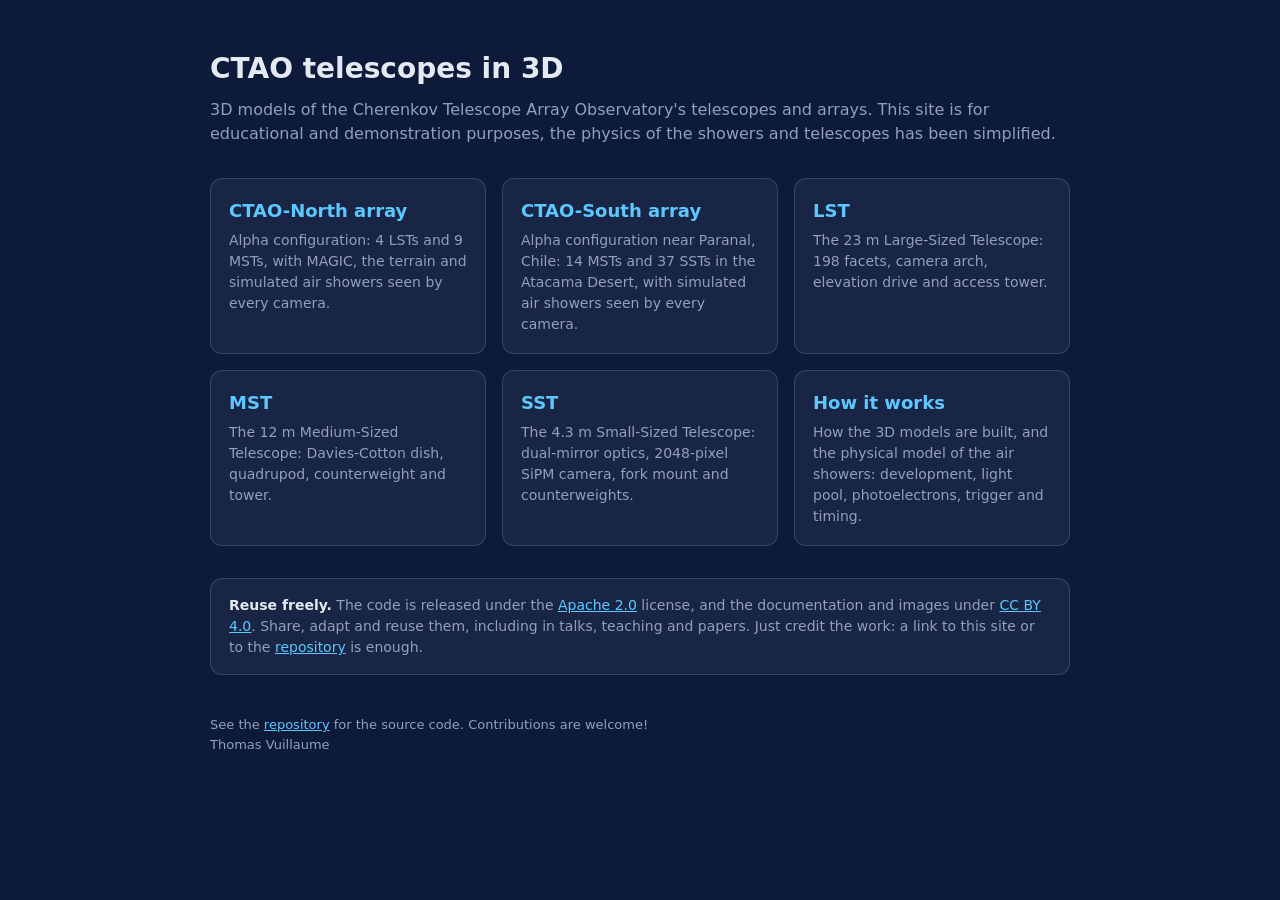
<file: index.html>
<!doctype html>
<html lang="en">

<head>
  <meta charset="utf-8">
  <meta name="viewport" content="width=device-width, initial-scale=1">
  <title>CTAO 3D Models</title>
  <meta name="description"
    content="Interactive 3D models of the CTAO-North array at La Palma (4 LSTs + 9 MSTs) and of the LST and MST telescopes, with simulated air showers.">
  <meta property="og:type" content="website">
  <meta property="og:title" content="CTAO telescopes in 3D">
  <meta property="og:description"
    content="Interactive 3D models of the CTAO-North array at La Palma (4 LSTs + 9 MSTs) and of the LST and MST telescopes, with simulated air showers.">
  <meta property="og:url" content="https://vuillaut.github.io/ctao-3d-rendering/">
  <meta property="og:image" content="https://vuillaut.github.io/ctao-3d-rendering/img/preview-ctao-north.png">
  <meta property="og:image:width" content="1200">
  <meta property="og:image:height" content="630">
  <meta name="twitter:card" content="summary_large_image">
  <meta name="twitter:title" content="CTAO telescopes in 3D">
  <meta name="twitter:description"
    content="Interactive 3D models of the CTAO-North array at La Palma (4 LSTs + 9 MSTs) and of the LST and MST telescopes, with simulated air showers.">
  <meta name="twitter:image" content="https://vuillaut.github.io/ctao-3d-rendering/img/preview-ctao-north.png">
  <style>
    :root {
      --bg: #0d1a3a;
      --card: rgba(255, 255, 255, 0.05);
      --text: #e4e9f2;
      --muted: #93a0b8;
      --accent: #5cc8ff;
      --border: rgba(255, 255, 255, 0.14);
    }

    html,
    body {
      margin: 0;
      background: var(--bg);
      color: var(--text);
      font: 16px/1.5 system-ui, -apple-system, sans-serif;
    }

    main {
      max-width: 860px;
      margin: 0 auto;
      padding: 48px 16px;
    }

    h1 {
      font-size: 28px;
      margin: 0 0 8px;
    }

    p.lead {
      color: var(--muted);
      margin: 0 0 32px;
    }

    .grid {
      display: grid;
      grid-template-columns: repeat(auto-fit, minmax(240px, 1fr));
      gap: 16px;
    }

    a.card {
      display: block;
      padding: 18px;
      border: 1px solid var(--border);
      border-radius: 12px;
      background: var(--card);
      color: inherit;
      text-decoration: none;
    }

    a.card:hover {
      border-color: var(--accent);
    }

    a.card h2 {
      font-size: 18px;
      margin: 0 0 6px;
      color: var(--accent);
    }

    a.card p {
      margin: 0;
      color: var(--muted);
      font-size: 14px;
    }

    .note {
      margin-top: 32px;
      padding: 16px 18px;
      border: 1px solid var(--border);
      border-radius: 12px;
      background: var(--card);
      color: var(--muted);
      font-size: 14px;
    }

    .note strong {
      color: var(--text);
    }

    .note a {
      color: var(--accent);
    }

    footer {
      margin-top: 40px;
      color: var(--muted);
      font-size: 13px;
    }

    footer a {
      color: var(--accent);
    }
  </style>
</head>

<body>
  <main>
    <h1>CTAO telescopes in 3D</h1>
    <p class="lead">3D models of the Cherenkov Telescope Array Observatory's telescopes and arrays. This site is for
      educational and demonstration purposes, the physics of the showers and telescopes has been simplified.</p>
    <div class="grid">
      <a class="card" href="ctao-north.html">
        <h2>CTAO-North array</h2>
        <p>Alpha configuration: 4 LSTs and 9 MSTs, with MAGIC, the terrain and simulated air
          showers seen by every camera.</p>
      </a>
      <a class="card" href="ctao-south.html">
        <h2>CTAO-South array</h2>
        <p>Alpha configuration near Paranal, Chile: 14 MSTs and 37 SSTs in the Atacama Desert, with simulated air
          showers seen by every camera.</p>
      </a>
      <a class="card" href="lst.html">
        <h2>LST</h2>
        <p>The 23 m Large-Sized Telescope: 198 facets, camera arch, elevation drive and access tower.</p>
      </a>
      <a class="card" href="mst.html">
        <h2>MST</h2>
        <p>The 12 m Medium-Sized Telescope: Davies-Cotton dish, quadrupod, counterweight and tower.</p>
      </a>
      <a class="card" href="sst.html">
        <h2>SST</h2>
        <p>The 4.3 m Small-Sized Telescope: dual-mirror optics, 2048-pixel SiPM camera, fork mount and counterweights.
        </p>
      </a>
      <a class="card" href="about.html">
        <h2>How it works</h2>
        <p>How the 3D models are built, and the physical model of the air showers: development, light pool,
          photoelectrons, trigger and timing.</p>
      </a>
    </div>
    <aside class="note">
      <strong>Reuse freely.</strong> The code is released under the
      <a href="https://www.apache.org/licenses/LICENSE-2.0">Apache 2.0</a> license, and the documentation and
      images under <a href="https://creativecommons.org/licenses/by/4.0/">CC BY 4.0</a>. Share, adapt and reuse
      them, including in talks, teaching and papers. Just credit the work: a link to this site or to the
      <a href="https://github.com/vuillaut/ctao-3d-rendering">repository</a> is enough.
    </aside>
    <footer>
      See the
      <a href="https://github.com/vuillaut/ctao-3d-rendering">repository</a> for the source code. Contributions are
      welcome! <br>
      Thomas Vuillaume
    </footer>
  </main>
</body>

</html>
</file>
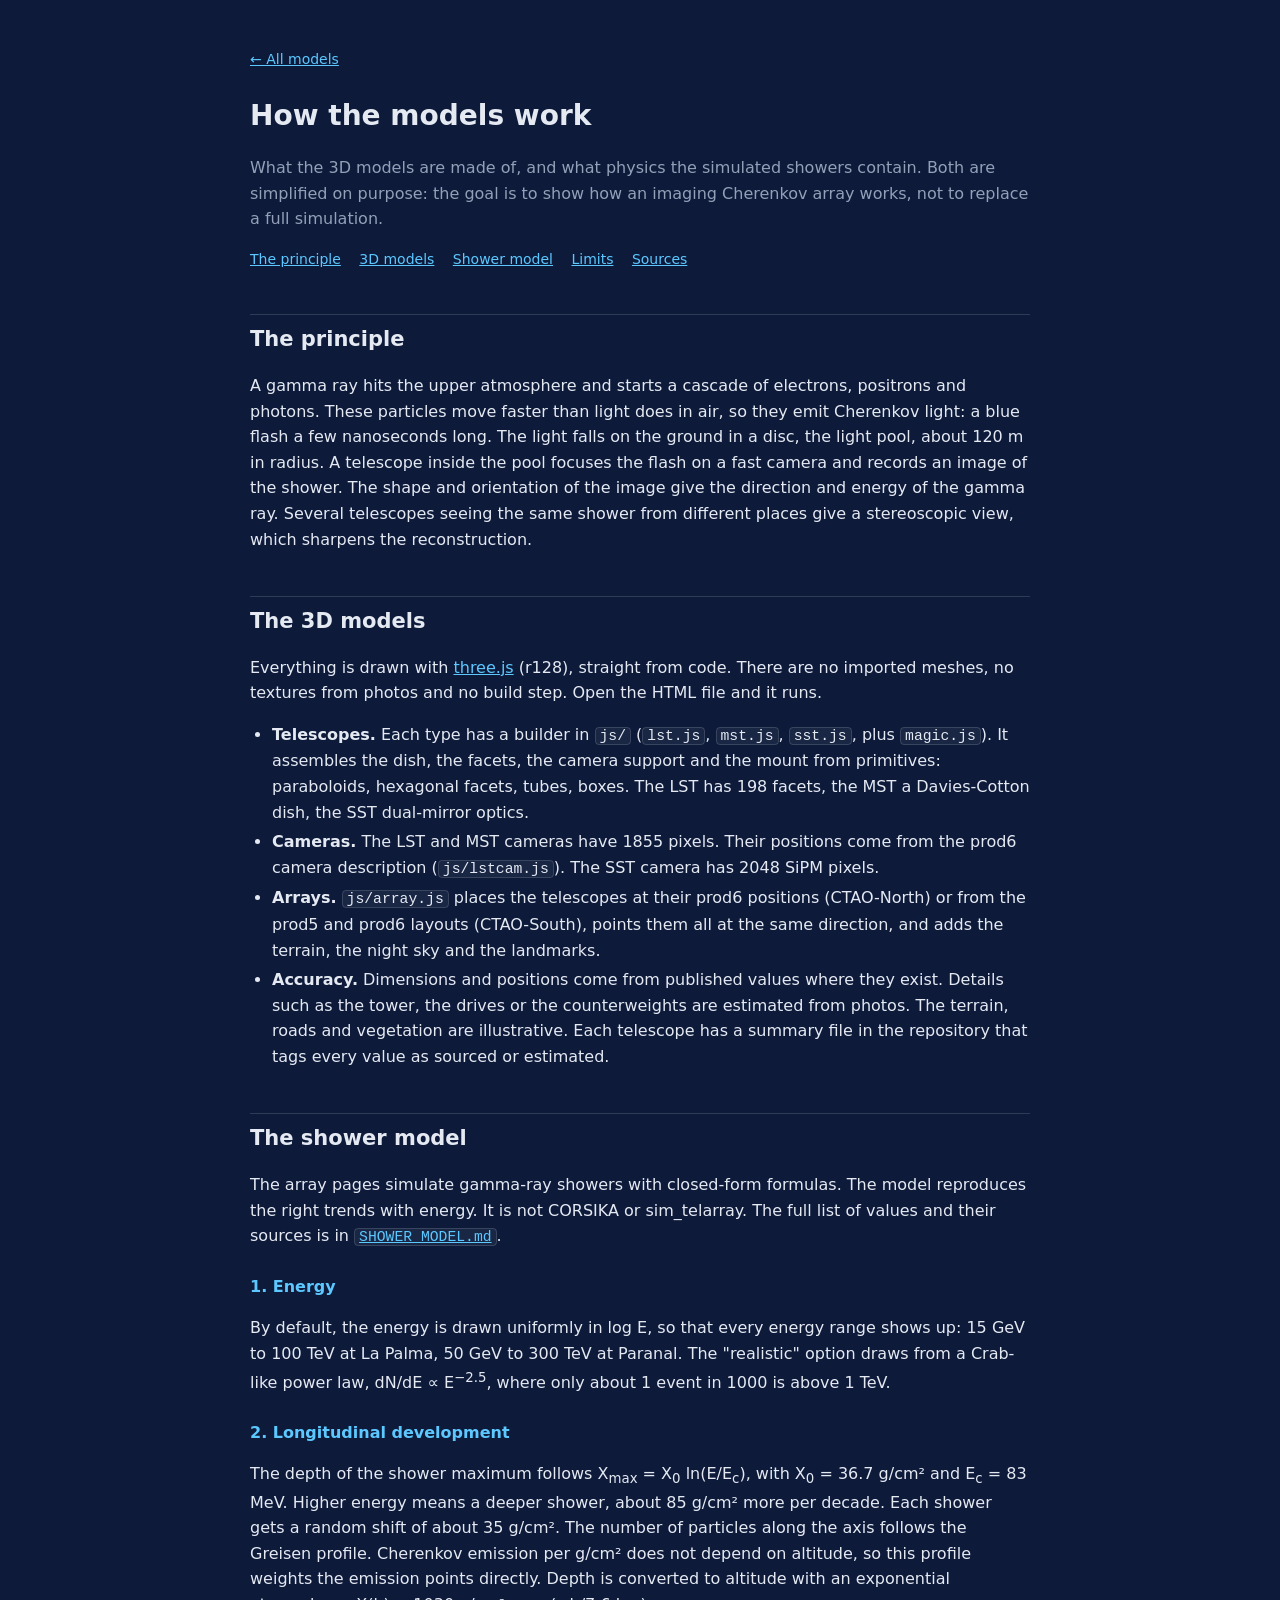
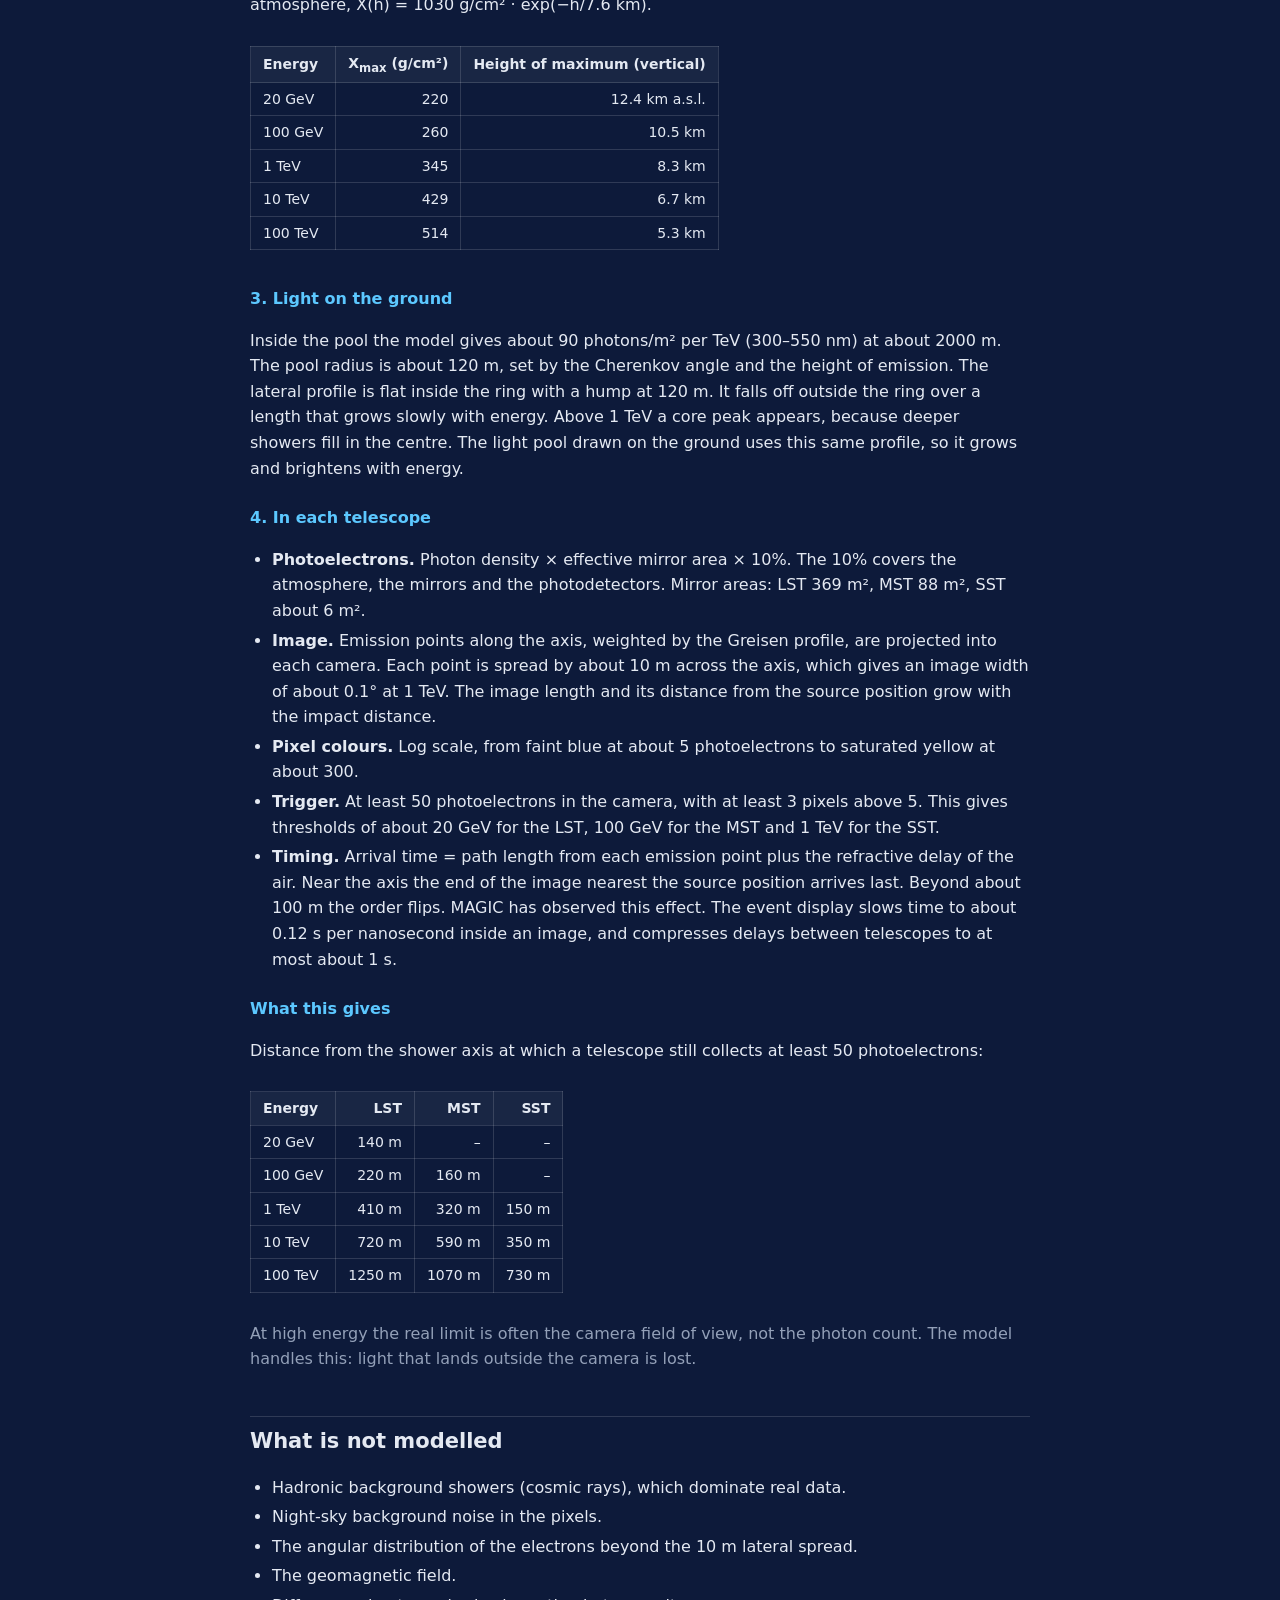
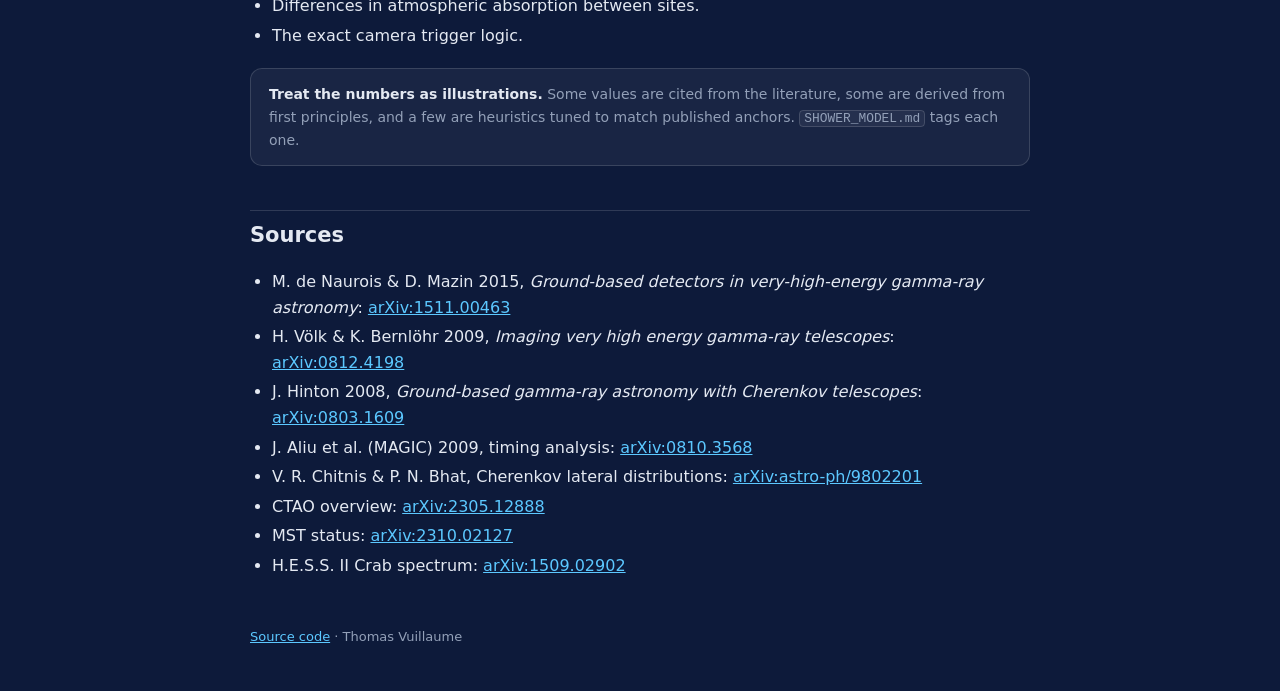
<file: about.html>
<!doctype html>
<html lang="en">

<head>
  <meta charset="utf-8">
  <meta name="viewport" content="width=device-width, initial-scale=1">
  <title>How the models work · CTAO 3D</title>
  <meta name="description"
    content="How the 3D telescope models are built, and the simplified physical model of gamma-ray air showers used on the array pages.">
  <style>
    :root {
      --bg: #0d1a3a;
      --card: rgba(255, 255, 255, 0.05);
      --text: #e4e9f2;
      --muted: #93a0b8;
      --accent: #5cc8ff;
      --border: rgba(255, 255, 255, 0.14);
    }

    html,
    body {
      margin: 0;
      background: var(--bg);
      color: var(--text);
      font: 16px/1.6 system-ui, -apple-system, sans-serif;
    }

    main {
      max-width: 780px;
      margin: 0 auto;
      padding: 48px 16px;
    }

    h1 {
      font-size: 28px;
      margin: 0 0 8px;
    }

    h2 {
      font-size: 21px;
      margin: 44px 0 8px;
      padding-top: 8px;
      border-top: 1px solid var(--border);
    }

    h3 {
      font-size: 16px;
      margin: 24px 0 4px;
      color: var(--accent);
    }

    p.lead,
    .muted {
      color: var(--muted);
    }

    a {
      color: var(--accent);
    }

    code {
      background: var(--card);
      border: 1px solid var(--border);
      border-radius: 4px;
      padding: 0 4px;
      font-size: 0.92em;
    }

    ul {
      padding-left: 22px;
    }

    li {
      margin: 4px 0;
    }

    .table-wrap {
      overflow-x: auto;
    }

    table {
      border-collapse: collapse;
      margin: 12px 0;
      font-size: 14px;
    }

    th,
    td {
      border: 1px solid var(--border);
      padding: 5px 12px;
      text-align: right;
      white-space: nowrap;
    }

    th:first-child,
    td:first-child {
      text-align: left;
    }

    th {
      background: var(--card);
    }

    .note {
      margin: 20px 0;
      padding: 14px 18px;
      border: 1px solid var(--border);
      border-radius: 12px;
      background: var(--card);
      font-size: 14px;
      color: var(--muted);
    }

    .note strong {
      color: var(--text);
    }

    nav.top {
      font-size: 14px;
      margin-bottom: 24px;
    }

    nav.toc {
      font-size: 14px;
      margin: 16px 0 0;
    }

    nav.toc a {
      margin-right: 14px;
    }

    footer {
      margin-top: 48px;
      color: var(--muted);
      font-size: 13px;
    }
  </style>
</head>

<body>
  <main>
    <nav class="top"><a href="index.html">← All models</a></nav>
    <h1>How the models work</h1>
    <p class="lead">What the 3D models are made of, and what physics the simulated showers contain. Both are
      simplified on purpose: the goal is to show how an imaging Cherenkov array works, not to replace a full
      simulation.</p>
    <nav class="toc">
      <a href="#imaging">The principle</a>
      <a href="#models">3D models</a>
      <a href="#showers">Shower model</a>
      <a href="#limits">Limits</a>
      <a href="#sources">Sources</a>
    </nav>

    <h2 id="imaging">The principle</h2>
    <p>A gamma ray hits the upper atmosphere and starts a cascade of electrons, positrons and photons. These
      particles move faster than light does in air, so they emit Cherenkov light: a blue flash a few nanoseconds
      long. The light falls on the ground in a disc, the light pool, about 120 m in radius. A telescope inside the
      pool focuses the flash on a fast camera and records an image of the shower. The shape and orientation of the
      image give the direction and energy of the gamma ray. Several telescopes seeing the same shower from
      different places give a stereoscopic view, which sharpens the reconstruction.</p>

    <h2 id="models">The 3D models</h2>
    <p>Everything is drawn with <a href="https://threejs.org/">three.js</a> (r128), straight from code. There are
      no imported meshes, no textures from photos and no build step. Open the HTML file and it runs.</p>
    <ul>
      <li><strong>Telescopes.</strong> Each type has a builder in <code>js/</code>
        (<code>lst.js</code>, <code>mst.js</code>, <code>sst.js</code>, plus <code>magic.js</code>). It assembles the
        dish, the facets, the camera support and the mount from primitives: paraboloids, hexagonal facets, tubes,
        boxes. The LST has 198 facets, the MST a Davies-Cotton dish, the SST dual-mirror optics.</li>
      <li><strong>Cameras.</strong> The LST and MST cameras have 1855 pixels. Their positions come from the prod6
        camera description (<code>js/lstcam.js</code>). The SST camera has 2048 SiPM pixels.</li>
      <li><strong>Arrays.</strong> <code>js/array.js</code> places the telescopes at their prod6 positions (CTAO-North)
        or from the prod5 and prod6 layouts (CTAO-South), points them all at the same direction, and adds the
        terrain, the night sky and the landmarks.</li>
      <li><strong>Accuracy.</strong> Dimensions and positions come from published values where they exist.
        Details such as the tower, the drives or the counterweights are estimated from photos. The terrain, roads
        and vegetation are illustrative. Each telescope has a summary file in the repository that tags every value
        as sourced or estimated.</li>
    </ul>

    <h2 id="showers">The shower model</h2>
    <p>The array pages simulate gamma-ray showers with closed-form formulas. The model reproduces the right trends
      with energy. It is not CORSIKA or sim_telarray. The full list of values and their sources is in
      <a href="https://github.com/vuillaut/ctao-3d-rendering/blob/main/SHOWER_MODEL.md"><code>SHOWER_MODEL.md</code></a>.
    </p>

    <h3>1. Energy</h3>
    <p>By default, the energy is drawn uniformly in log E, so that every energy range shows up: 15 GeV to 100 TeV at
      La Palma, 50 GeV to 300 TeV at Paranal. The "realistic" option draws from a Crab-like power law,
      dN/dE ∝ E<sup>−2.5</sup>, where only about 1 event in 1000 is above 1 TeV.</p>

    <h3>2. Longitudinal development</h3>
    <p>The depth of the shower maximum follows X<sub>max</sub> = X<sub>0</sub> ln(E/E<sub>c</sub>), with
      X<sub>0</sub> = 36.7 g/cm² and E<sub>c</sub> = 83 MeV. Higher energy means a deeper shower, about 85 g/cm² more
      per decade. Each shower gets a random shift of about 35 g/cm². The number of particles along the axis follows
      the Greisen profile. Cherenkov emission per g/cm² does not depend on altitude, so this profile weights the
      emission points directly. Depth is converted to altitude with an exponential atmosphere,
      X(h) = 1030 g/cm² · exp(−h/7.6 km).</p>
    <div class="table-wrap">
      <table>
        <tr>
          <th>Energy</th>
          <th>X<sub>max</sub> (g/cm²)</th>
          <th>Height of maximum (vertical)</th>
        </tr>
        <tr><td>20 GeV</td><td>220</td><td>12.4 km a.s.l.</td></tr>
        <tr><td>100 GeV</td><td>260</td><td>10.5 km</td></tr>
        <tr><td>1 TeV</td><td>345</td><td>8.3 km</td></tr>
        <tr><td>10 TeV</td><td>429</td><td>6.7 km</td></tr>
        <tr><td>100 TeV</td><td>514</td><td>5.3 km</td></tr>
      </table>
    </div>

    <h3>3. Light on the ground</h3>
    <p>Inside the pool the model gives about 90 photons/m² per TeV (300–550 nm) at about 2000 m. The pool radius is
      about 120 m, set by the Cherenkov angle and the height of emission. The lateral profile is flat inside the
      ring with a hump at 120 m. It falls off outside the ring over a length that grows slowly with energy. Above
      1 TeV a core peak appears, because deeper showers fill in the centre. The light pool drawn on the ground uses
      this same profile, so it grows and brightens with energy.</p>

    <h3>4. In each telescope</h3>
    <ul>
      <li><strong>Photoelectrons.</strong> Photon density × effective mirror area × 10%. The 10% covers the
        atmosphere, the mirrors and the photodetectors. Mirror areas: LST 369 m², MST 88 m², SST about 6 m².</li>
      <li><strong>Image.</strong> Emission points along the axis, weighted by the Greisen profile, are projected into
        each camera. Each point is spread by about 10 m across the axis, which gives an image width of about 0.1° at
        1 TeV. The image length and its distance from the source position grow with the impact distance.</li>
      <li><strong>Pixel colours.</strong> Log scale, from faint blue at about 5 photoelectrons to saturated yellow at
        about 300.</li>
      <li><strong>Trigger.</strong> At least 50 photoelectrons in the camera, with at least 3 pixels above 5. This
        gives thresholds of about 20 GeV for the LST, 100 GeV for the MST and 1 TeV for the SST.</li>
      <li><strong>Timing.</strong> Arrival time = path length from each emission point plus the refractive delay of
        the air. Near the axis the end of the image nearest the source position arrives last. Beyond about 100 m the
        order flips. MAGIC has observed this effect. The event display slows time to about 0.12 s per nanosecond
        inside an image, and compresses delays between telescopes to at most about 1 s.</li>
    </ul>

    <h3>What this gives</h3>
    <p>Distance from the shower axis at which a telescope still collects at least 50 photoelectrons:</p>
    <div class="table-wrap">
      <table>
        <tr><th>Energy</th><th>LST</th><th>MST</th><th>SST</th></tr>
        <tr><td>20 GeV</td><td>140 m</td><td>–</td><td>–</td></tr>
        <tr><td>100 GeV</td><td>220 m</td><td>160 m</td><td>–</td></tr>
        <tr><td>1 TeV</td><td>410 m</td><td>320 m</td><td>150 m</td></tr>
        <tr><td>10 TeV</td><td>720 m</td><td>590 m</td><td>350 m</td></tr>
        <tr><td>100 TeV</td><td>1250 m</td><td>1070 m</td><td>730 m</td></tr>
      </table>
    </div>
    <p class="muted">At high energy the real limit is often the camera field of view, not the photon count. The model
      handles this: light that lands outside the camera is lost.</p>

    <h2 id="limits">What is not modelled</h2>
    <ul>
      <li>Hadronic background showers (cosmic rays), which dominate real data.</li>
      <li>Night-sky background noise in the pixels.</li>
      <li>The angular distribution of the electrons beyond the 10 m lateral spread.</li>
      <li>The geomagnetic field.</li>
      <li>Differences in atmospheric absorption between sites.</li>
      <li>The exact camera trigger logic.</li>
    </ul>
    <aside class="note">
      <strong>Treat the numbers as illustrations.</strong> Some values are cited from the literature, some are
      derived from first principles, and a few are heuristics tuned to match published anchors.
      <code>SHOWER_MODEL.md</code> tags each one.
    </aside>

    <h2 id="sources">Sources</h2>
    <ul>
      <li>M. de Naurois &amp; D. Mazin 2015, <em>Ground-based detectors in very-high-energy gamma-ray
          astronomy</em>: <a href="https://arxiv.org/abs/1511.00463">arXiv:1511.00463</a></li>
      <li>H. Völk &amp; K. Bernlöhr 2009, <em>Imaging very high energy gamma-ray telescopes</em>:
        <a href="https://arxiv.org/abs/0812.4198">arXiv:0812.4198</a></li>
      <li>J. Hinton 2008, <em>Ground-based gamma-ray astronomy with Cherenkov telescopes</em>:
        <a href="https://arxiv.org/abs/0803.1609">arXiv:0803.1609</a></li>
      <li>J. Aliu et al. (MAGIC) 2009, timing analysis: <a href="https://arxiv.org/abs/0810.3568">arXiv:0810.3568</a>
      </li>
      <li>V. R. Chitnis &amp; P. N. Bhat, Cherenkov lateral distributions:
        <a href="https://arxiv.org/abs/astro-ph/9802201">arXiv:astro-ph/9802201</a></li>
      <li>CTAO overview: <a href="https://arxiv.org/abs/2305.12888">arXiv:2305.12888</a></li>
      <li>MST status: <a href="https://arxiv.org/abs/2310.02127">arXiv:2310.02127</a></li>
      <li>H.E.S.S. II Crab spectrum: <a href="https://arxiv.org/abs/1509.02902">arXiv:1509.02902</a></li>
    </ul>

    <footer>
      <a href="https://github.com/vuillaut/ctao-3d-rendering">Source code</a> · Thomas Vuillaume
    </footer>
  </main>
</body>

</html>
</file>
